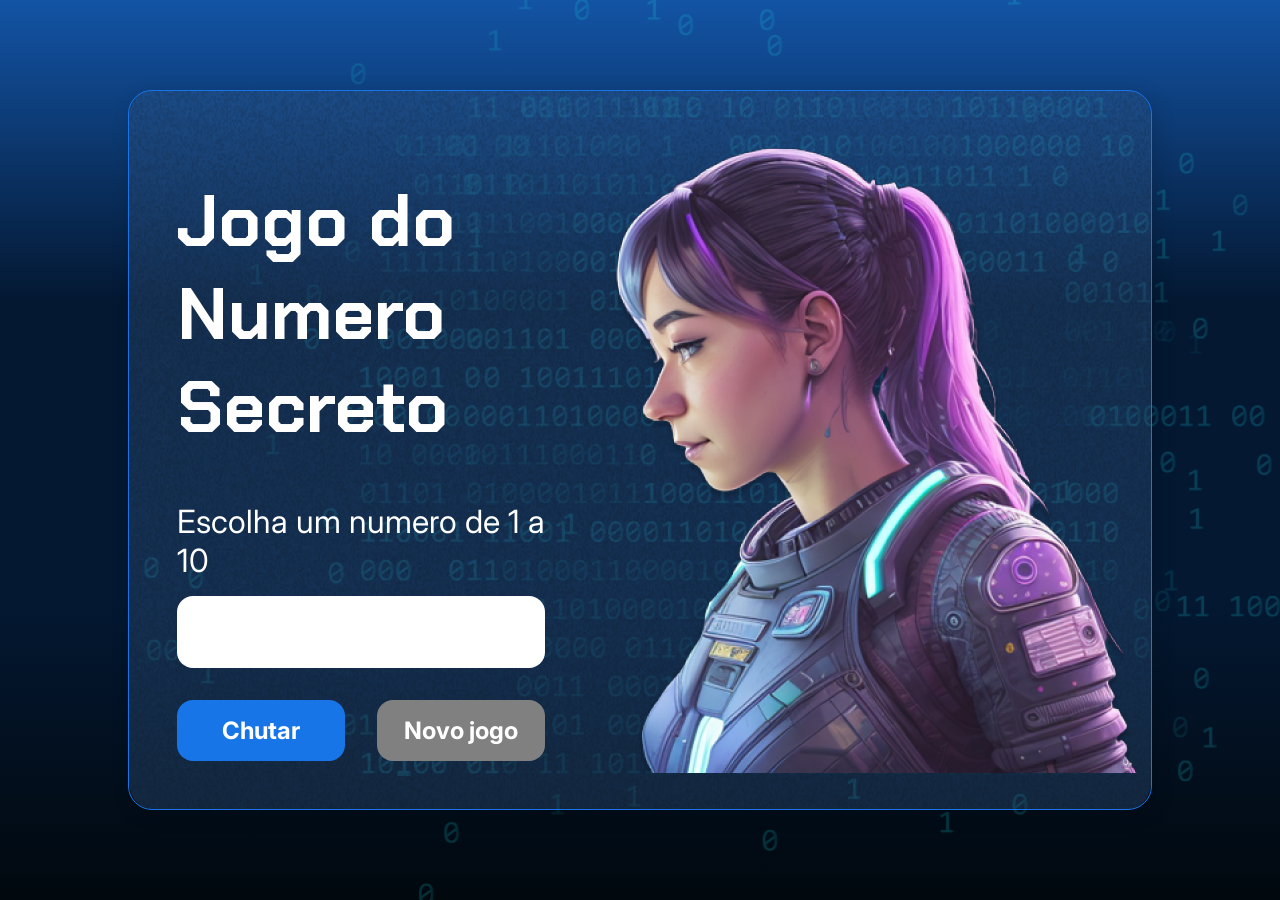
<file: front end/atividases/numero_secreto_v2/index.html>
<!DOCTYPE html>
<html lang="pt-br">

<head>
    <meta charset="UTF-8">
    <meta name="viewport" content="width=device-width, initial-scale=1.0">
    <script src="https://code.responsivevoice.org/responsivevoice.js"></script>
    <link rel="preconnect" href="https://fonts.googleapis.com">
    <link rel="preconnect" href="https://fonts.gstatic.com" crossorigin>
    <link href="https://fonts.googleapis.com/css2?family=Chakra+Petch:wght@700&family=Inter:wght@400;700&display=swap"
        rel="stylesheet">
    <link rel="stylesheet" href="style.css">
    <title>JS Game</title>
</head>

<body>

    <div class="container">
        <div class="container__conteudo">
            <div class="container__informacoes">
                <div class="container__texto">
                    <h1></h1>
                    <p class="texto__paragrafo"></p>
                </div>
                <input type="number" min="1" max="10" class="container__input">
                <div class="chute container__botoes">
                    <button onclick="verificarChute()" class="container__botao">Chutar</button>
                    <button onclick="" id="reiniciar" class="container__botao" disabled>Novo jogo</button>
                </div>
            </div>
            <img src="./img/ia.png" alt="Uma pessoa olhando para a esquerda" class="container__imagem-pessoa" />
        </div>
    </div>




    <script src="app.js" defer></script>
</body>

</html>
</file>
<file: front end/atividases/numero_secreto_v2/style.css>
* {
    box-sizing: border-box;
    margin: 0;
    padding: 0;
    color: white;
}

body {
    background: linear-gradient(#1354A5 0%, #041832 33.33%, #041832 66.67%, #01080E 100%);
    height: 100vh;
    display: flex;
    align-items: center;
    justify-content: center;
}


body::before {
    background-image: url("img/code.png");
    background-repeat: no-repeat;
    background-position: right;
    content: "";
    display: block;
    position: absolute;
    width: 100%;
    height: 100%;
    opacity: 0.4;
}

.container {
    width: 80%;
    height: 80%;
    display: flex;
    align-items: center;
    justify-content: space-between;
    border-radius: 24px;
    border: 1px solid #1875E8;
    box-shadow: 4px 4px 20px 0px rgba(1, 8, 14, 0.15);
    background-image: url("img/Ruido.png");
    background-size: 100% 100%;
    position: relative;
}


.container__conteudo {
    display: flex;
    align-items: center;
    position: absolute;
    bottom: 0;
}

.container__informacoes {
    flex: 1;
    padding: 3rem;
}

.container__botao {
    border-radius: 16px;
    background: #1875E8;
    padding: 16px 24px;
    width: 100%;
    font-size: 24px;
    font-weight: 700;
    border: none;
    margin-top: 2rem;
}

.container__texto {
    margin: 16px 0 16px 0;
}

.container__texto-azul {
    color: #1875E8;
}

.container__input {
    width: 100%;
    height: 72px;
    border-radius: 16px;
    background-color: #FFF;
    border: none;
    color: #1875E8;
    padding: 2rem;
    font-size: 24px;
    font-weight: 700;
    font-family: 'Inter', sans-serif;
}

.container__botoes {
    display: flex;
    gap: 2em;
}

h1 {
    font-family: 'Chakra Petch', sans-serif;
    font-size: 72px;
    padding-bottom: 3rem;
}

p,
button {
    font-family: 'Inter', sans-serif;
}

.texto__paragrafo {
    font-size: 32px;
    font-weight: 400;
}

button:disabled {
    background-color: gray;
}

@media screen and (max-width: 1250px) {

    h1 {
        font-size: 50px;
    }

    .container__botao {
        font-size: 16px;
    }


    .texto__paragrafo {
        font-size: 24px;
    }

    .container__imagem-pessoa {
        display: none;
    }

    .container__conteudo {
        display: block;
        position: inherit;
    }

    .container__informacoes {
        padding: 1rem
    }
}
</file>
